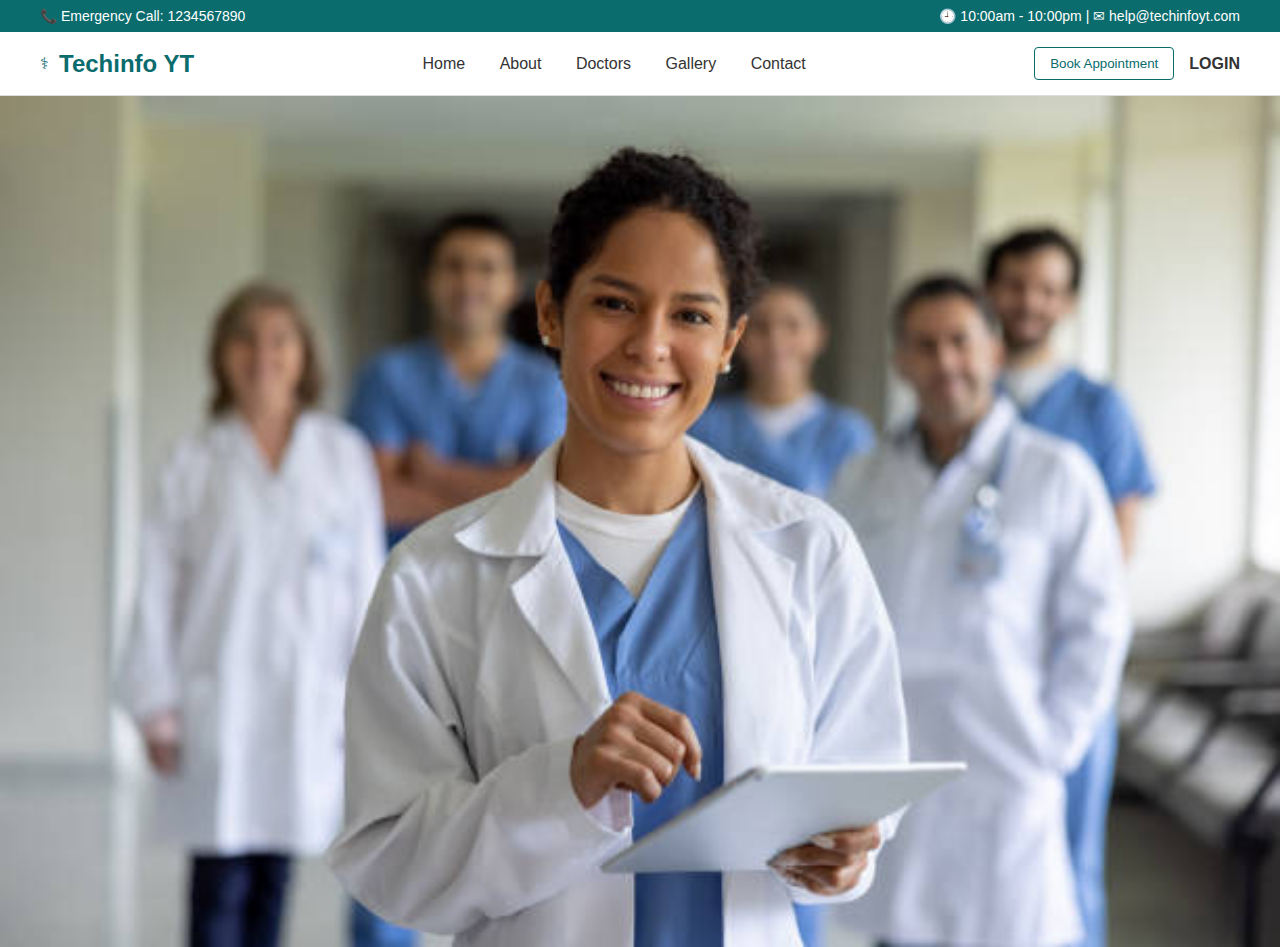
<file: ADMS Project Front end Version 1/index.html>
<!DOCTYPE html>
<html lang="en">
<head>
    <meta charset="UTF-8">
    <title>Techinfo YT Hospital</title>
    <link rel="stylesheet" href="style.css">
</head>
<body>

<!-- TOP BAR -->
<div class="top-bar">
    <div>📞 Emergency Call: 1234567890</div>
    <div>🕘 10:00am - 10:00pm | ✉ help@techinfoyt.com</div>
</div>

<!-- NAVBAR -->
<header class="navbar">
    <div class="logo">
        <span>⚕</span>
        <h2>Techinfo YT</h2>
    </div>

    <nav>
        <a href="#">Home</a>
        <a href="#">About</a>
        <a href="#">Doctors</a>
        <a href="#">Gallery</a>
        <a href="#">Contact</a>
    </nav>

    <div class="nav-actions">
        <button class="btn">Book Appointment</button>
        <a href="#" class="login">LOGIN</a>
    </div>
</header>

<!-- HERO SECTION -->
<section class="hero">
    <img src="images/hero.jpg" alt="Doctors Team">
</section>

</body>
</html>
</file>
<file: ADMS Project Front end Version 1/style.css>
* {
    margin: 0;
    padding: 0;
    box-sizing: border-box;
    font-family: Arial, sans-serif;
}

/* TOP BAR */
.top-bar {
    background: #0a6c6d;
    color: white;
    display: flex;
    justify-content: space-between;
    padding: 8px 40px;
    font-size: 14px;
}

/* NAVBAR */
.navbar {
    display: flex;
    justify-content: space-between;
    align-items: center;
    padding: 15px 40px;
    background: #ffffff;
    border-bottom: 1px solid #ddd;
}

.logo {
    display: flex;
    align-items: center;
    gap: 10px;
    color: #0a6c6d;
}

nav a {
    margin: 0 15px;
    text-decoration: none;
    color: #333;
    font-weight: 500;
}

nav a:hover {
    color: #0a6c6d;
}

.nav-actions {
    display: flex;
    align-items: center;
    gap: 15px;
}

.btn {
    padding: 8px 15px;
    border: 1px solid #0a6c6d;
    background: white;
    color: #0a6c6d;
    cursor: pointer;
    border-radius: 4px;
}

.btn:hover {
    background: #0a6c6d;
    color: white;
}

.login {
    text-decoration: none;
    font-weight: bold;
    color: #333;
}

/* HERO SECTION */
.hero img {
    width: 100%;
    height: auto;
    display: block;
}
</file>
